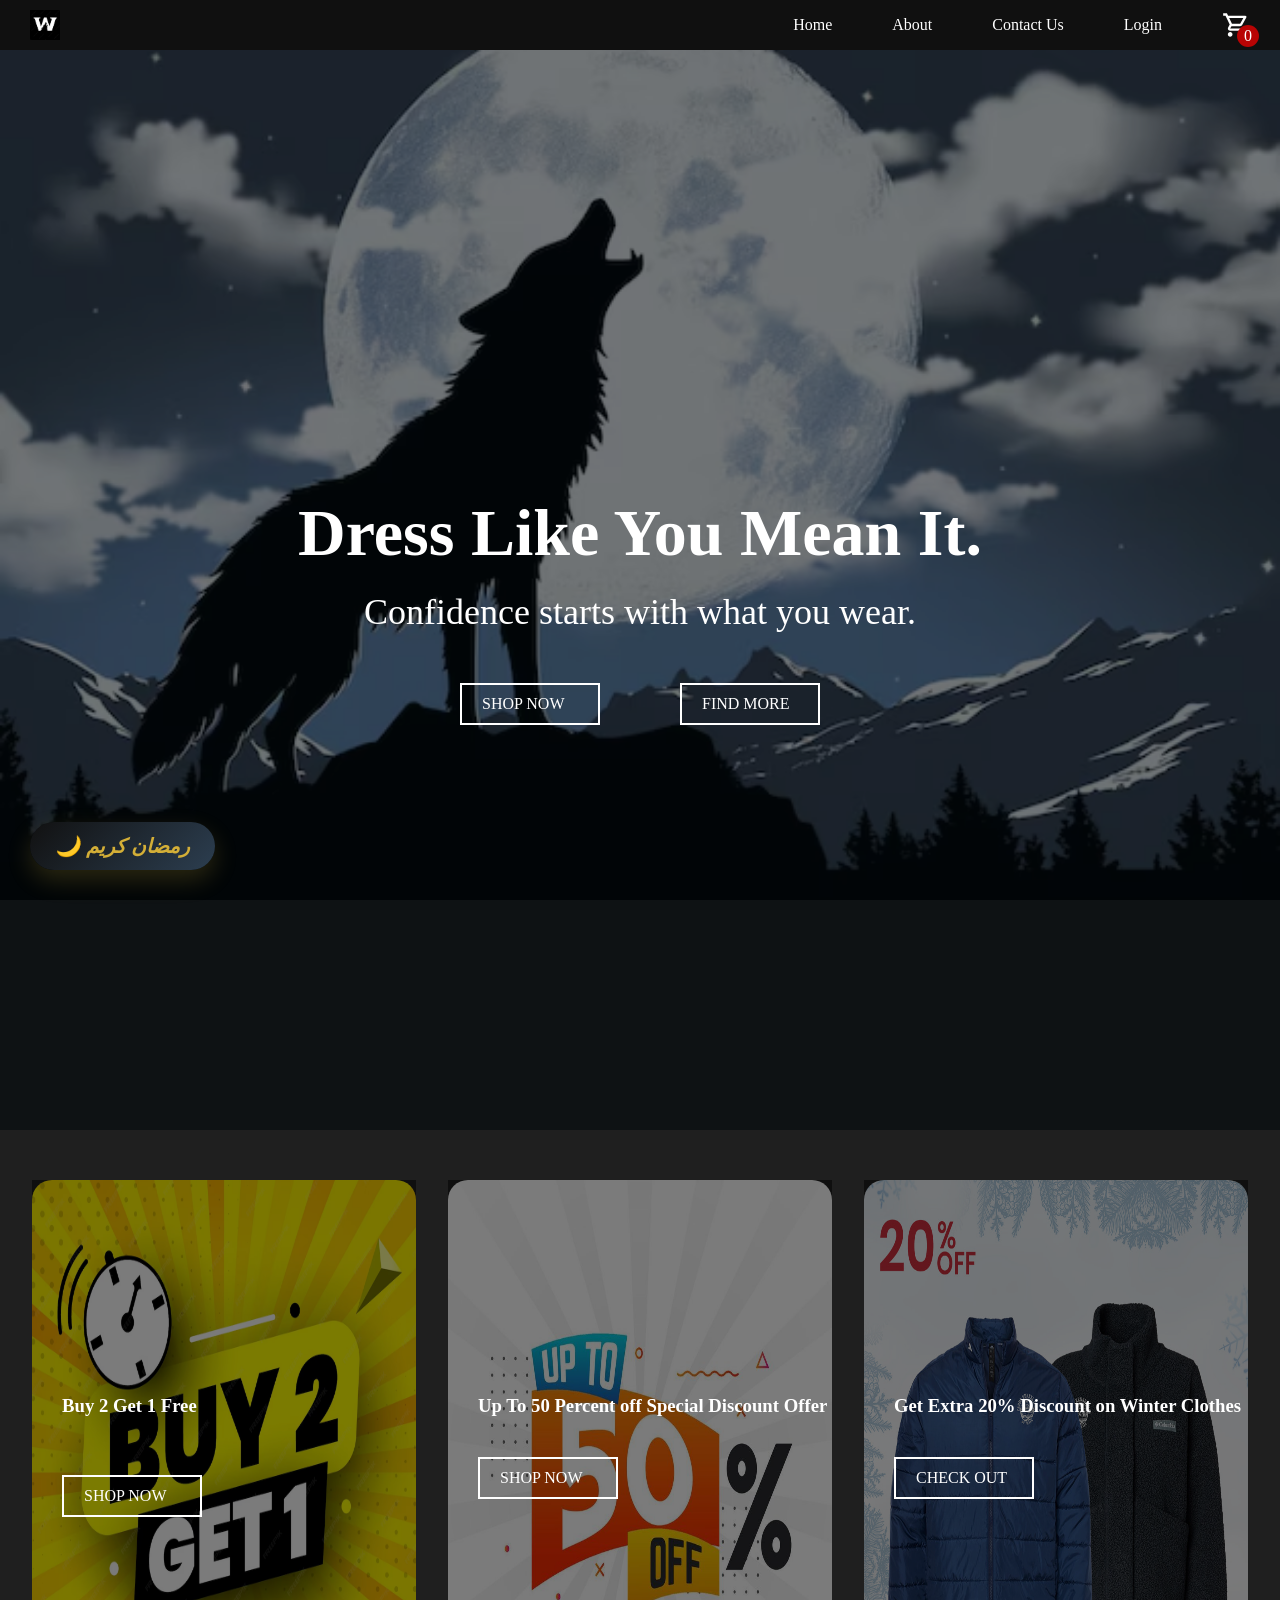
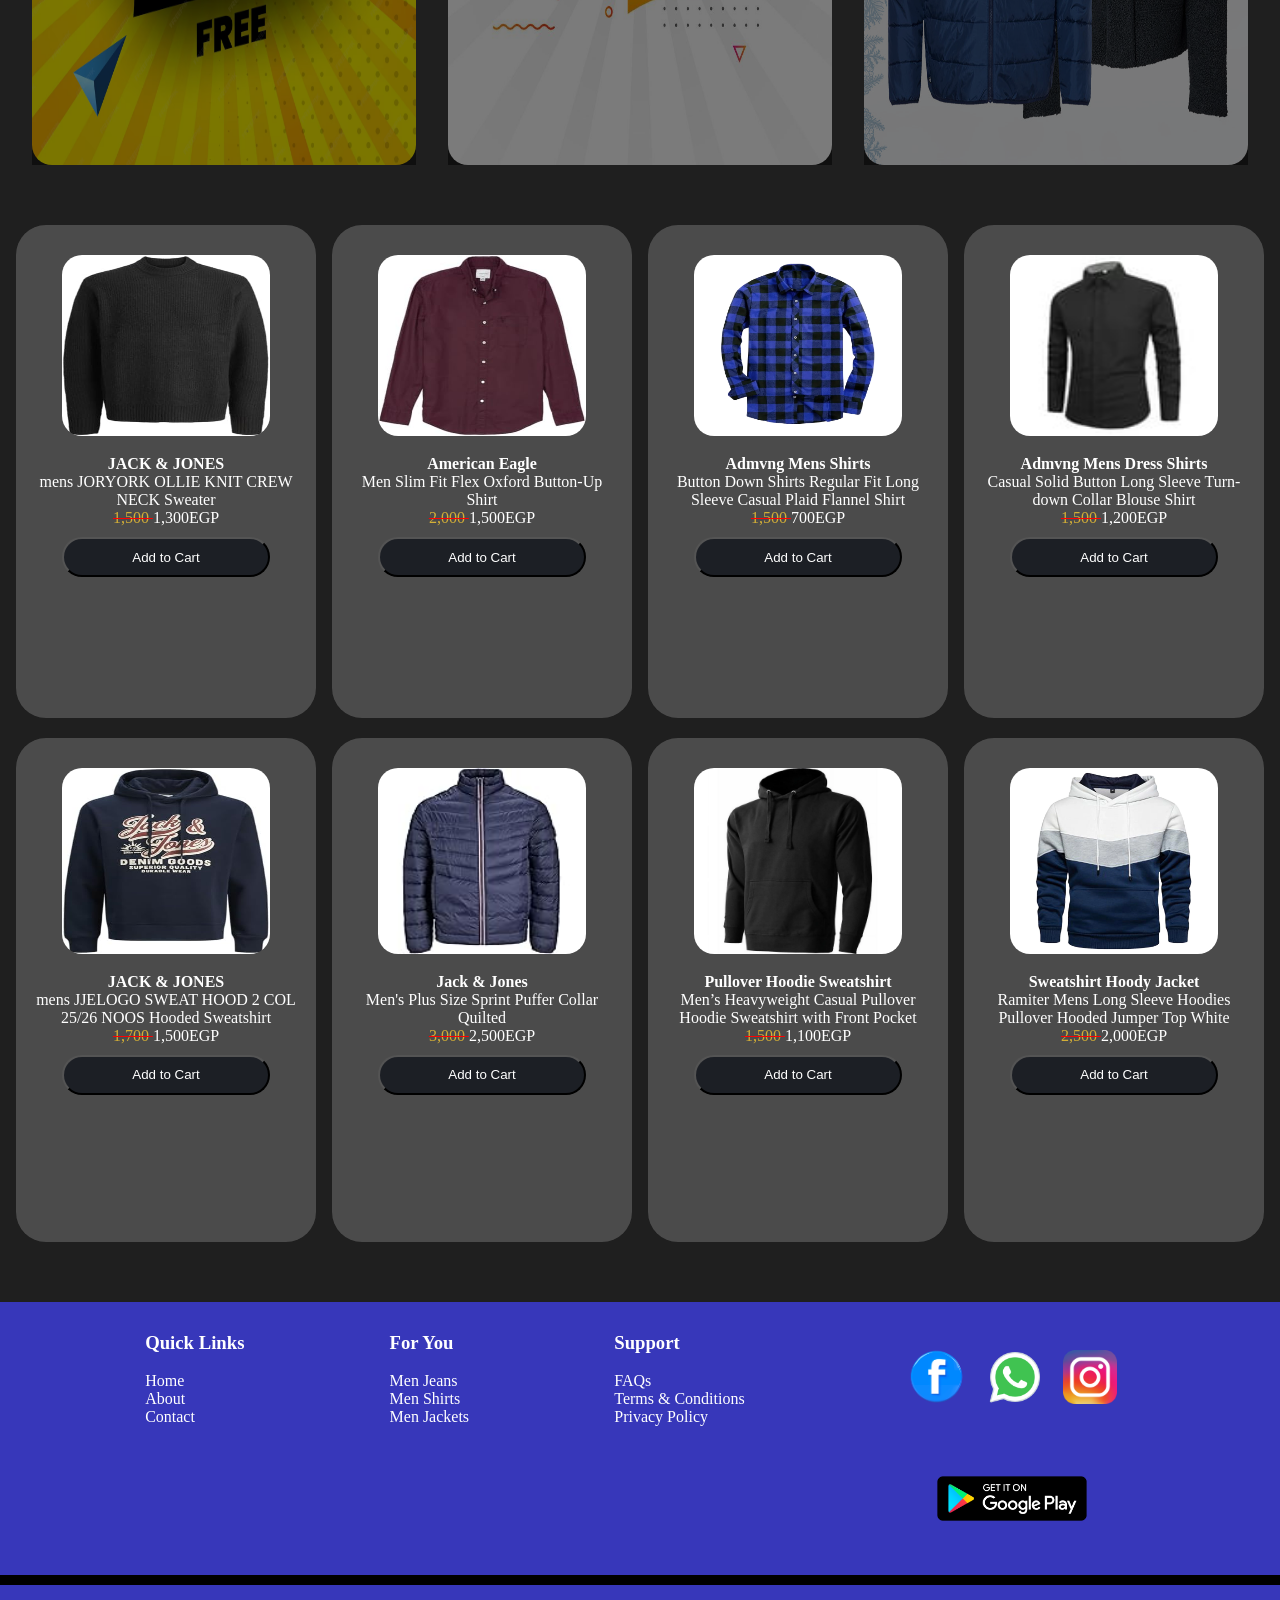
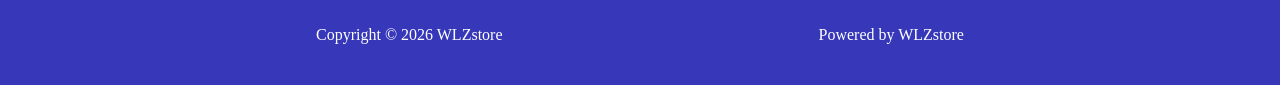
<file: index.html>
<!DOCTYPE html>
<html lang="en">
<head>
    <meta charset="UTF-8">
    <meta name="viewport" content="width=device-width, initial-scale=1.0">
    <title>WLZ Store</title>
    <link rel="icon" href="images/wlz.logo.jpg" type="image/x-icon" >
    <link rel="stylesheet" href="style.css">
</head>
<body style="background-color: rgba(15, 15, 15, 0.934);">
    <nav>
        <ul class="ul2">
            <li onclick="hideul2()" class="lic"><button><svg xmlns="http://www.w3.org/2000/svg" height="28px" viewBox="0 -960 960 960" width="28px" fill=""><path d="m256-200-56-56 224-224-224-224 56-56 224 224 224-224 56 56-224 224 224 224-56 56-224-224-224 224Z"/></svg></button></li>
            <li><a href="index.html">Home</a></li>
            <li><a href="about.html">About</a></li>
            <li><a href="contact.html">Contact Us</a></li>
            <li><a href="login.html">Login</a></li>
            <li><div class="cart" onclick="opencart()"><svg xmlns="http://www.w3.org/2000/svg" height="24px" viewBox="0 -960 960 960" width="24px" fill=""><path d="M223.5-103.5Q200-127 200-160t23.5-56.5Q247-240 280-240t56.5 23.5Q360-193 360-160t-23.5 56.5Q313-80 280-80t-56.5-23.5Zm400 0Q600-127 600-160t23.5-56.5Q647-240 680-240t56.5 23.5Q760-193 760-160t-23.5 56.5Q713-80 680-80t-56.5-23.5ZM246-720l96 200h280l110-200H246Zm-38-80h590q23 0 35 20.5t1 41.5L692-482q-11 20-29.5 31T622-440H324l-44 80h480v80H280q-45 0-68-39.5t-2-78.5l54-98-144-304H40v-80h130l38 80Zm134 280h280-280Z"/></svg><span class="quantity" style="color: black;">0</span></div></li>
        </ul>
        <ul>
            <li><a href="index.html"><img src="images/wlz.logo.jpg" width="30px" alt=""></a></li>
            <li class="hideOnMob"><a href="index.html">Home</a></li>
            <li class="hideOnMob"><a href="about.html">About</a></li>
            <li class="hideOnMob"><a href="contact.html">Contact Us</a></li>
            <li class="hideOnMob"><a href="login.html">Login</a></li>
            <li class="hideOnMob"><div class="cart" onclick="opencart()"><svg xmlns="http://www.w3.org/2000/svg" height="28px" viewBox="0 -960 960 960" width="28px" fill="#ffff"><path d="M223.5-103.5Q200-127 200-160t23.5-56.5Q247-240 280-240t56.5 23.5Q360-193 360-160t-23.5 56.5Q313-80 280-80t-56.5-23.5Zm400 0Q600-127 600-160t23.5-56.5Q647-240 680-240t56.5 23.5Q760-193 760-160t-23.5 56.5Q713-80 680-80t-56.5-23.5ZM246-720l96 200h280l110-200H246Zm-38-80h590q23 0 35 20.5t1 41.5L692-482q-11 20-29.5 31T622-440H324l-44 80h480v80H280q-45 0-68-39.5t-2-78.5l54-98-144-304H40v-80h130l38 80Zm134 280h280-280Z"/></svg><span class="quantity">0</span></div></li>
            <li onclick="showul2()" class="lic"><button><svg xmlns="http://www.w3.org/2000/svg" height="28px" viewBox="0 -960 960 960" width="28px" fill="#ffff"><path d="M120-240v-80h720v80H120Zm0-200v-80h720v80H120Zm0-200v-80h720v80H120Z"/></svg></button></li>
        </ul>
    </nav>
    <div class="head1">
        <div class="lay1">
            <div><h1>Dress Like You Mean It.</h1></div>
            <div><p>Confidence starts with what you wear.</p></div>
            <div class="sub1">
                <div style="margin: 10px 40px;width: 100%;"><a href="" class="sub2">SHOP NOW</a></div>
                <div style="margin: 10px 40px;width: 100%;"><a href="" class="sub2">FIND MORE</a></div>
            </div>    
        </div>
    </div>
    <div class="content">
        <div class="con">
        <div class="cont">
            <div><h3>Buy 2 Get 1 Free</h3></div>
            <br>
            <div><a href="" class="sub2">SHOP NOW</a></div>
        </div>
        </div>
        <div class="con2">
        <div class="cont2">
            <div><h3>Up To 50 Percent off Special Discount Offer</h3></div>
            <div><a href="" class="sub2">SHOP NOW</a></div>
        </div>
        </div>
        <div class="con3">
        <div class="cont3">
            <div><h3>Get Extra 20% Discount on Winter Clothes</h3></div>
            <div><a href="" class="sub2">CHECK OUT</a></div>
        </div>
    
        </div>
    </div>
    <div class="list"></div>
    <div class="carttap">
        <h2>Shopping Cart</h2>
        <ul class="listcards"></ul>
        <div class="btn">
            <button class="close" onclick="close1()">Close</button>
            <div style="background-color: rgb(239, 239, 123);color: red;"><h3>Total: </h3><div class="total">0</div></div>
            <button class="check">Check Out</button>
        </div>
    </div>
    <div style="background-color: rgba(66, 66, 246, 0.726);">
        <div style="display: flex;flex-wrap: wrap;justify-content: space-evenly;color: white;padding-top: 30px;">
            <div>
                <ul style="list-style: none;padding-bottom: 50px;">
                    <li><h3>Quick Links</h3></li>
                    <br>
                    <li><a href="index.html" class="end">Home</a></li>
                    <li><a href="about.html" class="end">About</a></li>
                    <li><a href="contact.html" class="end">Contact</a></li>
                </ul>
            </div>
            <div>
                <ul style="list-style: none;">
                    <li><h3>For You</h3></li>
                    <br>
                    <li><a href="" class="end">Men Jeans</a></li>
                    <li><a href="" class="end">Men Shirts</a></li>
                    <li><a href="" class="end">Men Jackets</a></li>
                </ul>
            </div>
            <div>
                <ul style="list-style: none;">
                    <li><h3>Support</h3></li>
                    <br>
                    <li><a href="" class="end">FAQs</a></li>
                    <li><a href="" class="end">Terms & Conditions</a></li>
                    <li><a href="" class="end">Privacy Policy</a></li>
                </ul>
            </div>
            <div>
                <ul style="list-style: none;">
                    <li style="height: 100%;width: 100%;"><a href=""><img src="images/facebook-logo-icon-social-web-button-free-png.png" width="95px" style="padding-bottom: 5px;" alt=""></a><a href=""><img src="images/icons8-whatsapp-96.png" width="60px" style="padding-bottom: 15px;" alt=""></a><a href=""><img src="images/instagram-logo-instagram-icon-transparent-free-png.webp" width="90px" alt=""></a></li>
                    <li style="padding: 50px 0;text-align: center;"><a href=""><img src="images/playstore-free-img.png" alt="" width="150px"></a></li>
                </ul>
            </div>
        </div>
        <hr style="background-color: rgb(0, 0, 0);width: 100%;height: 10px;border: none;">
        <div class="footer">
            <div><p>Copyright © 2026 WLZstore</p></div>
            <div><p>Powered by WLZstore</p></div>
        </div>
    </div>
    <div class="ramadan-badge">
        <i class="fas fa-moon"><span>🌙 رمضان كريم</span></i>
    </div>
    <script src="script.js"></script>
</body>
</html>
</file>
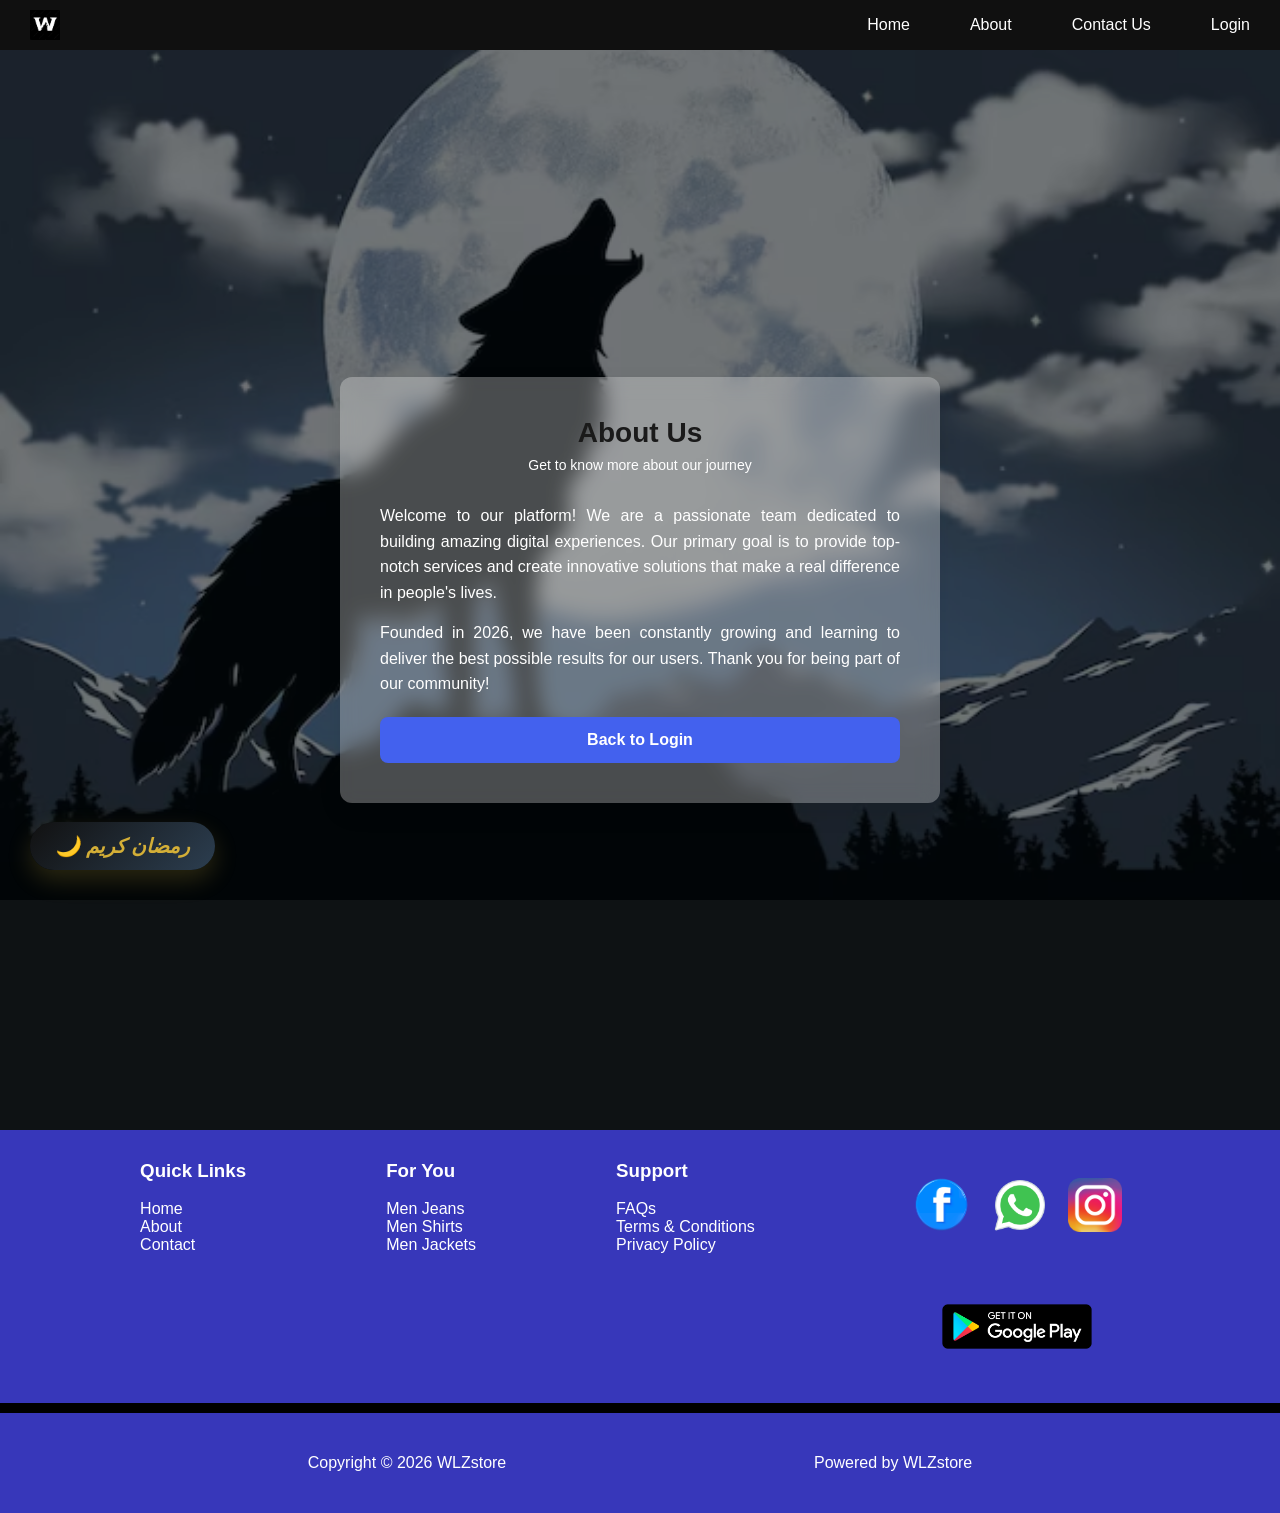
<file: about.html>
<!DOCTYPE html>
<html lang="en">
<head>
    <meta charset="UTF-8">
    <meta name="viewport" content="width=device-width, initial-scale=1.0">
    <title>WLZ Store</title>
    <link rel="icon" href="images/wlz.logo.jpg" type="image/x-icon" >
    <link rel="stylesheet" href="style.css">
    <link rel="stylesheet" href="style3.css">
</head>
<body style="background-color: rgba(15, 15, 15, 0.934);">
    <nav>
        <ul class="ul2">
            <li onclick="hideul2()" class="lic"><button><svg xmlns="http://www.w3.org/2000/svg" height="28px" viewBox="0 -960 960 960" width="28px" fill=""><path d="m256-200-56-56 224-224-224-224 56-56 224 224 224-224 56 56-224 224 224 224-56 56-224-224-224 224Z"/></svg></button></li>
            <li><a href="index.html">Home</a></li>
            <li><a href="about.html">About</a></li>
            <li><a href="contact.html">Contact Us</a></li>
            <li><a href="login.html">Login</a></li>
        </ul>
        <ul>
            <li><a href="index.html"><img src="images/wlz.logo.jpg" width="30px" alt=""></a></li>
            <li class="hideOnMob"><a href="index.html">Home</a></li>
            <li class="hideOnMob"><a href="about.html">About</a></li>
            <li class="hideOnMob"><a href="contact.html">Contact Us</a></li>
            <li class="hideOnMob"><a href="login.html">Login</a></li>
            <li onclick="showul2()" class="lic"><button><svg xmlns="http://www.w3.org/2000/svg" height="28px" viewBox="0 -960 960 960" width="28px" fill="#ffff"><path d="M120-240v-80h720v80H120Zm0-200v-80h720v80H120Zm0-200v-80h720v80H120Z"/></svg></button></li>
        </ul>
    </nav>
    <div class="head1">
        <div style="background-color: rgba(2, 9, 13, 0.564);display: flex;justify-content: center;align-items: center;height: 100%;">
            <div class="about-container">
                <h2>About Us</h2>
                <p class="subtitle">Get to know more about our journey</p>
                <div class="about-content">
                    <p>
                        Welcome to our platform! We are a passionate team dedicated to building amazing digital experiences. 
                        Our primary goal is to provide top-notch services and create innovative solutions that make a real difference in people's lives.
                    </p>
                    <p>
                        Founded in 2026, we have been constantly growing and learning to deliver the best possible results for our users. 
                        Thank you for being part of our community!
                    </p>
                </div>
                <a href="login.html" class="action-btn">Back to Login</a>
            </div>

        </div>
    </div>
    <div style="background-color: rgba(66, 66, 246, 0.726);">
        <div style="display: flex;flex-wrap: wrap;justify-content: space-evenly;color: white;padding-top: 30px;">
            <div>
                <ul style="list-style: none;padding-bottom: 50px;">
                    <li><h3>Quick Links</h3></li>
                    <br>
                    <li><a href="index.html" class="end">Home</a></li>
                    <li><a href="about.html" class="end">About</a></li>
                    <li><a href="contact.html" class="end">Contact</a></li>
                </ul>
            </div>
            <div>
                <ul style="list-style: none;">
                    <li><h3>For You</h3></li>
                    <br>
                    <li><a href="" class="end">Men Jeans</a></li>
                    <li><a href="" class="end">Men Shirts</a></li>
                    <li><a href="" class="end">Men Jackets</a></li>
                </ul>
            </div>
            <div>
                <ul style="list-style: none;">
                    <li><h3>Support</h3></li>
                    <br>
                    <li><a href="" class="end">FAQs</a></li>
                    <li><a href="" class="end">Terms & Conditions</a></li>
                    <li><a href="" class="end">Privacy Policy</a></li>
                </ul>
            </div>
            <div>
                <ul style="list-style: none;">
                    <li style="height: 100%;width: 100%;"><a href=""><img src="images/facebook-logo-icon-social-web-button-free-png.png" width="95px" style="padding-bottom: 5px;" alt=""></a><a href=""><img src="images/icons8-whatsapp-96.png" width="60px" style="padding-bottom: 15px;" alt=""></a><a href=""><img src="images/instagram-logo-instagram-icon-transparent-free-png.webp" width="90px" alt=""></a></li>
                    <li style="padding: 50px 0;text-align: center;"><a href=""><img src="images/playstore-free-img.png" alt="" width="150px"></a></li>
                </ul>
            </div>
        </div>
        <hr style="background-color: rgb(0, 0, 0);width: 100%;height: 10px;border: none;">
        <div class="footer">
            <div><p>Copyright © 2026 WLZstore</p></div>
            <div><p>Powered by WLZstore</p></div>
        </div>
    </div>
    <div class="ramadan-badge">
        <i class="fas fa-moon"><span>🌙 رمضان كريم</span></i>
    </div>
    <script src="script.js"></script>
</body>
</html>
</file>
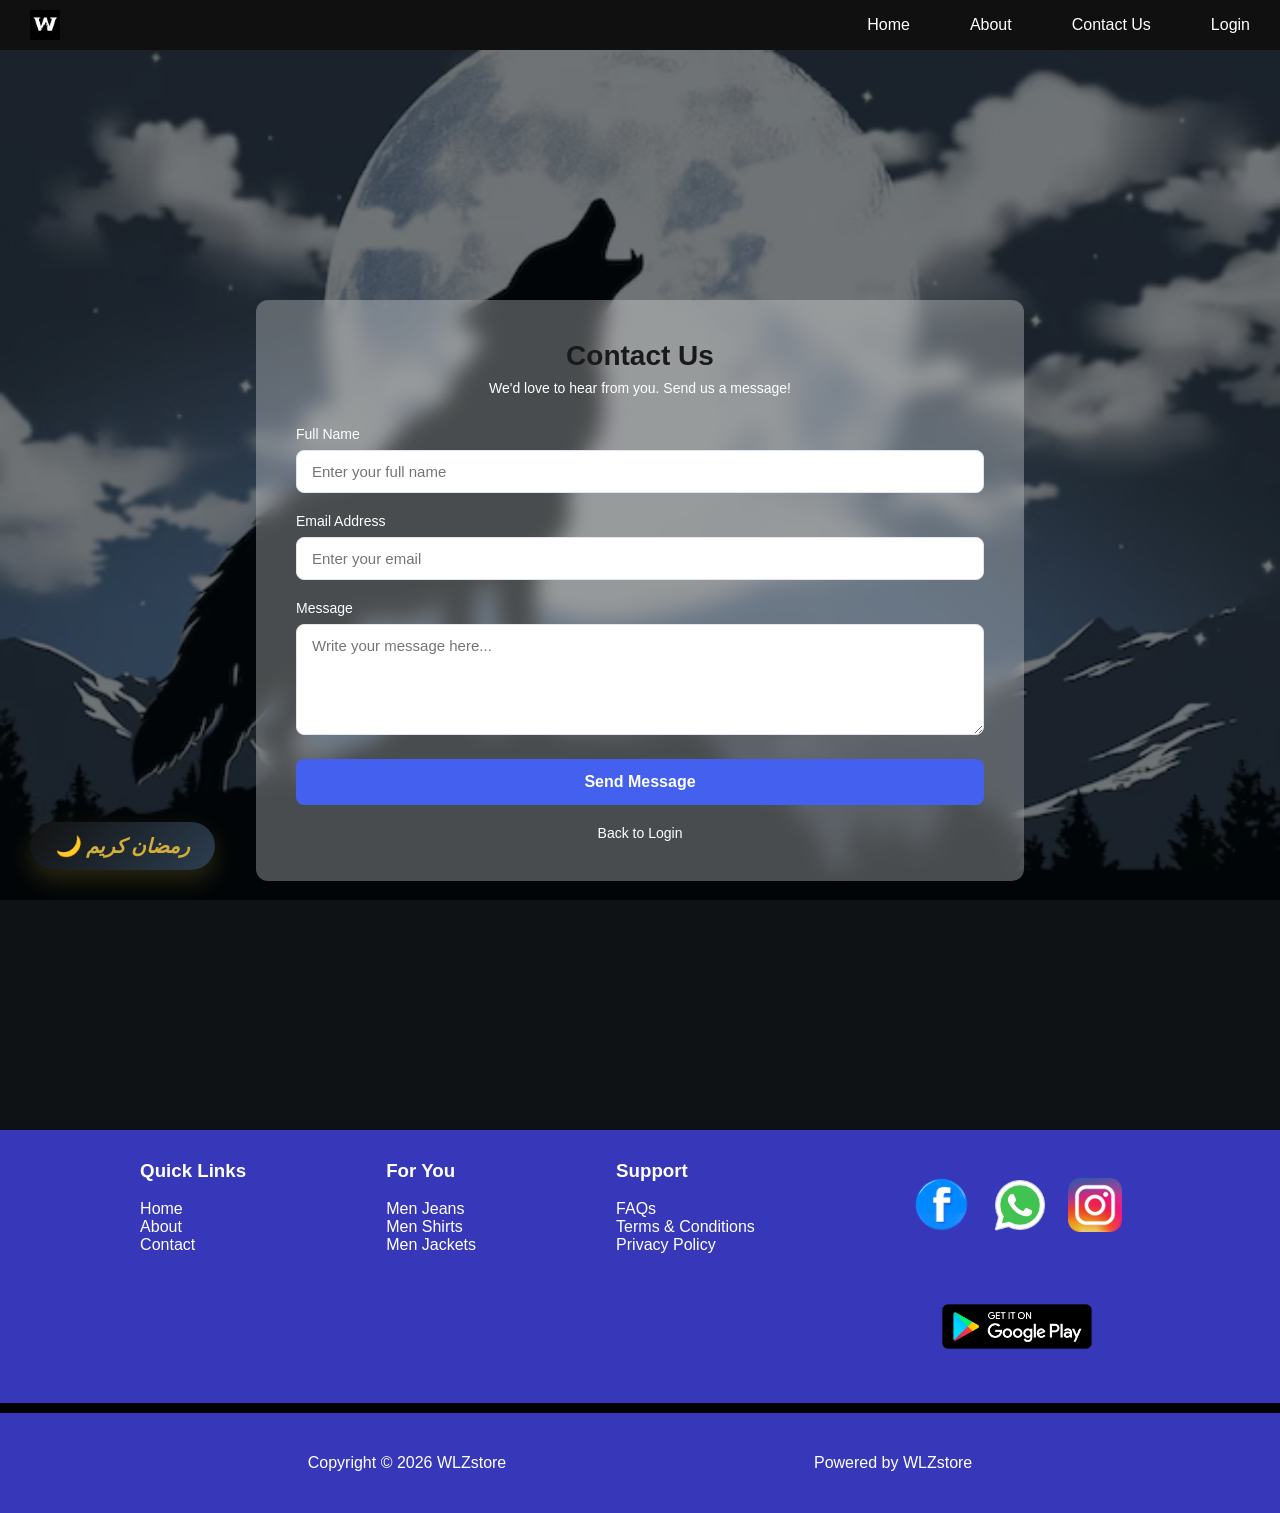
<file: contact.html>
<!DOCTYPE html>
<html lang="en">
<head>
    <meta charset="UTF-8">
    <meta name="viewport" content="width=device-width, initial-scale=1.0">
    <title>WLZ Store</title>
    <link rel="icon" href="images/wlz.logo.jpg" type="image/x-icon" >
    <link rel="stylesheet" href="style.css">
    <link rel="stylesheet" href="style4.css">
</head>
<body style="background-color: rgba(15, 15, 15, 0.934);">
    <nav>
        <ul class="ul2">
            <li onclick="hideul2()" class="lic"><button><svg xmlns="http://www.w3.org/2000/svg" height="28px" viewBox="0 -960 960 960" width="28px" fill=""><path d="m256-200-56-56 224-224-224-224 56-56 224 224 224-224 56 56-224 224 224 224-56 56-224-224-224 224Z"/></svg></button></li>
            <li><a href="index.html">Home</a></li>
            <li><a href="about.html">About</a></li>
            <li><a href="contact.html">Contact Us</a></li>
            <li><a href="login.html">Login</a></li>
        </ul>
        <ul>
            <li><a href="index.html"><img src="images/wlz.logo.jpg" width="30px" alt=""></a></li>
            <li class="hideOnMob"><a href="index.html">Home</a></li>
            <li class="hideOnMob"><a href="about.html">About</a></li>
            <li class="hideOnMob"><a href="contact.html">Contact Us</a></li>
            <li class="hideOnMob"><a href="login.html">Login</a></li>
            <li onclick="showul2()" class="lic"><button><svg xmlns="http://www.w3.org/2000/svg" height="28px" viewBox="0 -960 960 960" width="28px" fill="#ffff"><path d="M120-240v-80h720v80H120Zm0-200v-80h720v80H120Zm0-200v-80h720v80H120Z"/></svg></button></li>
        </ul>
    </nav>
    <div class="head1">
        <div style="background-color: rgba(2, 9, 13, 0.564);display: flex;justify-content: center;align-items: center;height: 100%;">
            <div class="contact-container" style="width: 60%;">
                <h2>Contact Us</h2>
                <p class="subtitle">We'd love to hear from you. Send us a message!</p>
                <form action="#" method="POST">   
                    <div class="input-group">
                        <label for="name">Full Name</label>
                        <input type="text" id="name" name="name" placeholder="Enter your full name" required>
                    </div>
                    <div class="input-group">
                        <label for="email">Email Address</label>
                        <input type="email" id="email" name="email" placeholder="Enter your email" required>
                    </div>
                    <div class="input-group">
                        <label for="message">Message</label>
                        <textarea id="message" name="message" rows="5" placeholder="Write your message here..." required></textarea>
                    </div>
                    <button type="submit" class="action-btn">Send Message</button>
                    <a href="login.html" class="back-link">Back to Login</a>
                </form>
            </div>
        </div>
    </div>
    <div style="background-color: rgba(66, 66, 246, 0.726);">
        <div style="display: flex;flex-wrap: wrap;justify-content: space-evenly;color: white;padding-top: 30px;">
            <div>
                <ul style="list-style: none;padding-bottom: 50px;">
                    <li><h3>Quick Links</h3></li>
                    <br>
                    <li><a href="index.html" class="end">Home</a></li>
                    <li><a href="about.html" class="end">About</a></li>
                    <li><a href="contact.html" class="end">Contact</a></li>
                </ul>
            </div>
            <div>
                <ul style="list-style: none;">
                    <li><h3>For You</h3></li>
                    <br>
                    <li><a href="" class="end">Men Jeans</a></li>
                    <li><a href="" class="end">Men Shirts</a></li>
                    <li><a href="" class="end">Men Jackets</a></li>
                </ul>
            </div>
            <div>
                <ul style="list-style: none;">
                    <li><h3>Support</h3></li>
                    <br>
                    <li><a href="" class="end">FAQs</a></li>
                    <li><a href="" class="end">Terms & Conditions</a></li>
                    <li><a href="" class="end">Privacy Policy</a></li>
                </ul>
            </div>
            <div>
                <ul style="list-style: none;">
                    <li style="height: 100%;width: 100%;"><a href=""><img src="images/facebook-logo-icon-social-web-button-free-png.png" width="95px" style="padding-bottom: 5px;" alt=""></a><a href=""><img src="images/icons8-whatsapp-96.png" width="60px" style="padding-bottom: 15px;" alt=""></a><a href=""><img src="images/instagram-logo-instagram-icon-transparent-free-png.webp" width="90px" alt=""></a></li>
                    <li style="padding: 50px 0;text-align: center;"><a href=""><img src="images/playstore-free-img.png" alt="" width="150px"></a></li>
                </ul>
            </div>
        </div>
        <hr style="background-color: rgb(0, 0, 0);width: 100%;height: 10px;border: none;">
        <div class="footer">
            <div><p>Copyright © 2026 WLZstore</p></div>
            <div><p>Powered by WLZstore</p></div>
        </div>
    </div>
    <div class="ramadan-badge">
        <i class="fas fa-moon"><span>🌙 رمضان كريم</span></i>
    </div>
    <script src="script.js"></script>
</body>
</html>
</file>
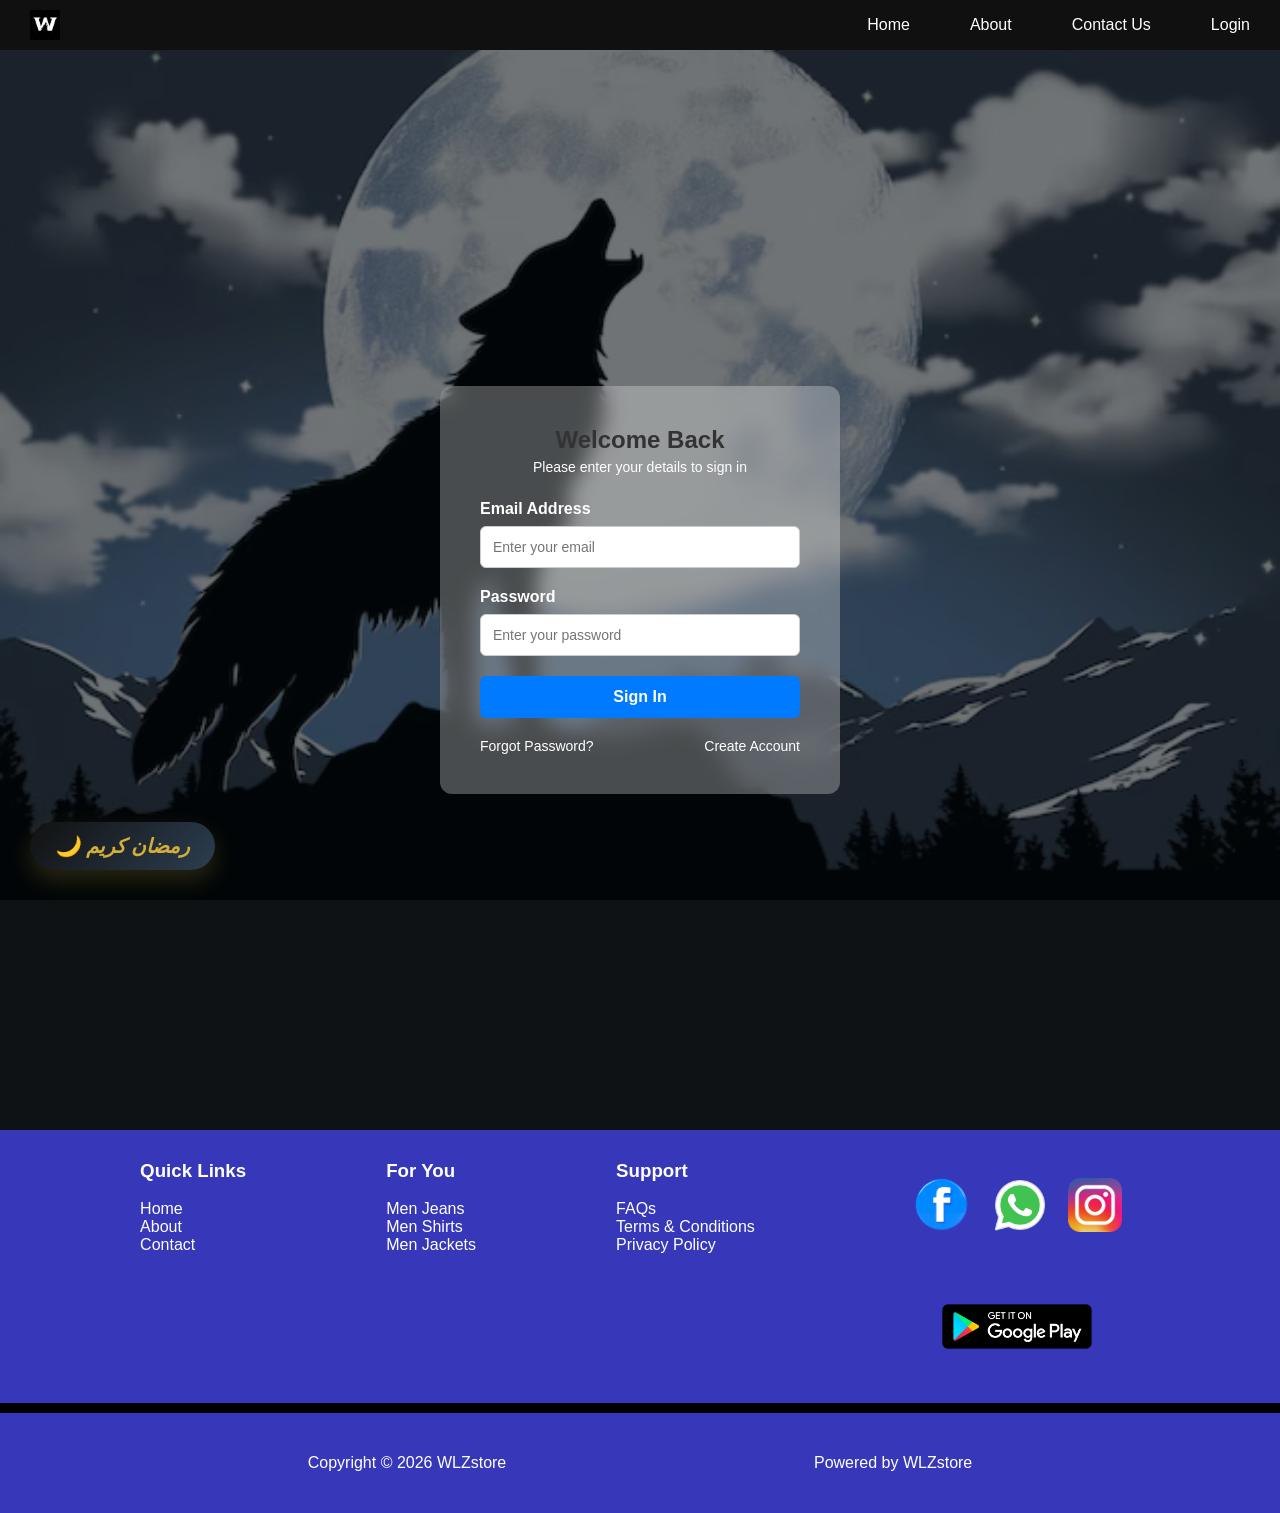
<file: login.html>
<!DOCTYPE html>
<html lang="en">
<head>
    <meta charset="UTF-8">
    <meta name="viewport" content="width=device-width, initial-scale=1.0">
    <title>WLZ Store</title>
    <link rel="icon" href="images/wlz.logo.jpg" type="image/x-icon" >
    <link rel="stylesheet" href="style.css">
    <link rel="stylesheet" href="style2.css">
</head>
<body style="background-color: rgba(15, 15, 15, 0.934);">
    <nav>
        <ul class="ul2">
            <li onclick="hideul2()" class="lic"><button><svg xmlns="http://www.w3.org/2000/svg" height="28px" viewBox="0 -960 960 960" width="28px" fill=""><path d="m256-200-56-56 224-224-224-224 56-56 224 224 224-224 56 56-224 224 224 224-56 56-224-224-224 224Z"/></svg></button></li>
            <li><a href="index.html">Home</a></li>
            <li><a href="about.html">About</a></li>
            <li><a href="contact.html">Contact Us</a></li>
            <li><a href="login.html">Login</a></li>
        </ul>
        <ul>
            <li><a href="index.html"><img src="images/wlz.logo.jpg" width="30px" alt=""></a></li>
            <li class="hideOnMob"><a href="index.html">Home</a></li>
            <li class="hideOnMob"><a href="about.html">About</a></li>
            <li class="hideOnMob"><a href="contact.html">Contact Us</a></li>
            <li class="hideOnMob"><a href="login.html">Login</a></li>
            <li onclick="showul2()" class="lic"><button><svg xmlns="http://www.w3.org/2000/svg" height="28px" viewBox="0 -960 960 960" width="28px" fill="#ffff"><path d="M120-240v-80h720v80H120Zm0-200v-80h720v80H120Zm0-200v-80h720v80H120Z"/></svg></button></li>
        </ul>
    </nav>
    <div class="head1">
        <div style="background-color: rgba(2, 9, 13, 0.564);display: flex;justify-content: center;align-items: center;height: 100%;">
            <div class="login-container">
                <h2>Welcome Back</h2>
                <p class="subtitle">Please enter your details to sign in</p>
                <form action="#" method="POST">                   
                    <div class="input-group">
                        <label for="email">Email Address</label>
                        <input type="email" id="email" name="email" placeholder="Enter your email" required>
                    </div>
                    <div class="input-group">
                        <label for="password">Password</label>
                        <input type="password" id="password" name="password" placeholder="Enter your password" required>
                    </div>
                    <button type="submit" class="login-btn">Sign In</button>
                    <div class="extra-links">
                        <a href="#">Forgot Password?</a>
                        <a href="#">Create Account</a>
                    </div>
                </form>
            </div>
    </div>
    </div>
    <div style="background-color: rgba(66, 66, 246, 0.726);">
        <div style="display: flex;flex-wrap: wrap;justify-content: space-evenly;color: white;padding-top: 30px;">
            <div>
                <ul style="list-style: none;padding-bottom: 50px;">
                    <li><h3>Quick Links</h3></li>
                    <br>
                    <li><a href="index.html" class="end">Home</a></li>
                    <li><a href="about.html" class="end">About</a></li>
                    <li><a href="contact.html" class="end">Contact</a></li>
                </ul>
            </div>
            <div>
                <ul style="list-style: none;">
                    <li><h3>For You</h3></li>
                    <br>
                    <li><a href="" class="end">Men Jeans</a></li>
                    <li><a href="" class="end">Men Shirts</a></li>
                    <li><a href="" class="end">Men Jackets</a></li>
                </ul>
            </div>
            <div>
                <ul style="list-style: none;">
                    <li><h3>Support</h3></li>
                    <br>
                    <li><a href="" class="end">FAQs</a></li>
                    <li><a href="" class="end">Terms & Conditions</a></li>
                    <li><a href="" class="end">Privacy Policy</a></li>
                </ul>
            </div>
            <div>
                <ul style="list-style: none;">
                    <li style="height: 100%;width: 100%;"><a href=""><img src="images/facebook-logo-icon-social-web-button-free-png.png" width="95px" style="padding-bottom: 5px;" alt=""></a><a href=""><img src="images/icons8-whatsapp-96.png" width="60px" style="padding-bottom: 15px;" alt=""></a><a href=""><img src="images/instagram-logo-instagram-icon-transparent-free-png.webp" width="90px" alt=""></a></li>
                    <li style="padding: 50px 0;text-align: center;"><a href=""><img src="images/playstore-free-img.png" alt="" width="150px"></a></li>
                </ul>
            </div>
        </div>
        <hr style="background-color: rgb(0, 0, 0);width: 100%;height: 10px;border: none;">
        <div class="footer">
            <div><p>Copyright © 2026 WLZstore</p></div>
            <div><p>Powered by WLZstore</p></div>
        </div>
    </div>
    <div class="ramadan-badge">
        <i class="fas fa-moon"><span>🌙 رمضان كريم</span></i>
    </div>
    <script src="script.js"></script>
</body>
</html>
</file>
<file: style.css>
*{
    margin: 0;
    padding: 0;
    box-sizing: border-box;
}
nav{
    background-color: rgba(15, 15, 15, 0.934);
    height: 50px;
    width: 100%;
    position: sticky;
    top: 0;
    left: 0;
    z-index: 999;
}
nav ul{
    width: 100%;
    list-style: none;
    display: flex;
    justify-content: end;
    align-items: center;
}
nav li{
    height: 50px;
}
.lic{
    display: block;
}
nav a,.cart,.lic button{
    height: 100%;
    padding: 0 30px;
    text-decoration: none;
    display: flex;
    align-items: center;
    color: white;
}
nav a:hover,.cart:hover,.lic button:hover,.list .item button:hover{
    background-color: slategrey;
    transition: background-color 0.3s ease;
}
.lic button{
    width: 100%;
    background-color: transparent;
    border: none;
}
nav li:first-child{
    margin-right: auto;
}
.ul2{
    position: fixed;
    top: 0;
    right: 0;
    height: 100vh;
    width: 250px;
    z-index: 999;
    background-color: rgba(255, 255, 255, 0.285);
    backdrop-filter: blur(10px);
    display: none;
    flex-direction: column;
    justify-content: start;
    align-items: start;
    padding-left: 0;
}
.ul2 li{
    width: 100%;
}
.ul2 a{
    width: 100%;
    color: black;
}
.hideOnMob{
    display: none;
}
.cart{
    position: relative;
}
.cart span{
    background-color: rgb(184, 4, 4);
    width: 22px;
    height: 22px;
    display: flex;
    justify-content: center;
    align-items: center;
    border-radius: 50%;
    position: absolute;
    left: 45px;
    top: 25px;
}
.carttap{
    width: 400px;
    position: fixed;
    top: 0;
    right: 0;
    bottom: 0;
    z-index: 999;
    background-color: rgba(255, 255, 255, 0.285);
    backdrop-filter: blur(10px);
    display:none;
    grid-template-rows: 70px 1fr 70px;
}
.carttap h2{
    padding: 30px;
}
.carttap .btn{
    display: grid;
    grid-template-columns: repeat(3,1fr);
    border: none;
    width: 100%;
    padding: 0;
}
.carttap .btn .close{
    background-color: red;
}
.carttap .btn .check{
    background-color: white;
}
.total{
    display: flex;
    align-items: center;
    justify-content: center;
}
.list{
    position: relative;
    display: flex;
    flex-wrap: wrap;
    justify-content: space-evenly;
    margin-top:50px;
    margin-bottom: 50px;
}
.list .item{
    text-align: center;
    background-color: rgba(255, 255, 255, 0.200);
    backdrop-filter: blur(10px);
    border-radius: 30px;
    width: 200px;
    padding: 20px;
    margin: 10px 0;
    color: white;
}
.list .item img{
    width: 80%;
    height: 40%;
    margin-top: 10px;
    border-radius: 20px;
    transition: transform 1s ease;
}
.list .item img:hover{
    transform: scale(1.14);
}
.list .item .title{
    margin-top: 15px;
}
.list .item .prg{
    text-decoration: none;
    color: white;
    margin-bottom: 10px;
}
.list .item .prg:hover{
    text-decoration: underline;
}
.list .item .last1{
    color: #d4af37;
    text-decoration: red line-through;
}
.list .item button{
    background-color: #1C1F25;
    color: #fff;
    width: 80%;
    height: 40px;
    border-radius: 20px;
    margin-top: 10px;
    margin-bottom: 30px;
}
.listcards{
    overflow: auto;
}
.listcards li{
    display: grid;
    grid-template-columns: 100px repeat(3,1fr);
    margin-bottom: 30px;
}
.listcards li img{
    width: 90%;
    height: 100%;
    border-radius: 10px;
}
.listcards li div{
    display: flex;
    justify-content: center;
    align-items: center;
}
.listcards li button{
    width: 30px;
    border-radius: 50%;
    margin: 10px;
    border: none;
}
.head1{
    background-image: url(images/wolf1.avif);
    background-size: 100% 100%;
    background-attachment: fixed;
    background-repeat: no-repeat;
    height: 100vh;
    margin-bottom: 0;
}
.lay1{
    background-color: rgba(2, 9, 13, 0.564);
    height: 100% ;
    display: flex;
    flex-direction: column;
    justify-content: center;
    align-items: center;
}
.lay1 p{
    color: white;
    font-size: 20px;
    text-align: center;
    margin-bottom: 40px;
}
.lay1 h1{
    font-size: 30px;
    text-align: center;
    color: white;
    padding: 50px 50px 20px 50px;
}
.sub1{
    display: flex;
    flex-wrap: wrap;
}
.sub2{
    display: block;
    color: white;
    background-color: transparent;
    text-decoration: none;
    border: 2px white solid;
    padding: 10px 40%;
}
.sub2:hover{
    color: black;
    background-color: white;
}
.content{
    position: relative;
    display: flex;
    flex-wrap: wrap;
    justify-content: space-evenly;
    margin-top: 50px;
}
.content h3{
    margin-bottom: 40px;
}
.con{
    background-image: url(images/buy-2-free-get-1-sale-banner-striped-background-vector-illustration_275806-1529.avif);
    background-size: 100% 100%;
    background-repeat: no-repeat;
    height: 40vh;
    color: white;
    border-radius: 20px;
    width: 90%;
}
.cont{
    padding: 100px 20px 0px 20px;
    background-color: rgba(0, 0, 0, 0.516);
    height: 100%;
}
.con2{
    background-image: url(images/up-to-50-percent-off-special-discount-offer-upto-50-off-sale-of-advertising-campaign-graphics-free-vector.jpg);
    background-size: 100% 100%;
    background-repeat: no-repeat;
    height: 40vh;
    color: white;
    border-radius: 20px;
    width: 90%;
    margin-top: 40px;
}
.cont2{
    padding: 100px 20px 0 20px;
    background-color: rgba(0, 0, 0, 0.516);
    height: 100%;
}
.con3{
    background-image: url(images/winter-wear-sale-custom-jackets.jpg);
    background-size: 100%;
    background-repeat: no-repeat;
    height: 40vh;
    color: white;
    border-radius: 20px;
    width: 90%;
    margin-top: 40px;
}
.cont3{
    padding: 100px 20px 0 20px;
    background-color: rgba(0, 0, 0, 0.516);
    height: 100%;
}
.end{
    text-decoration: none;
    color: white;
}
.end:hover{
    color: black;
}
.footer{
    display: flex;
    flex-wrap: wrap;
    flex-direction: column;
    justify-content: space-evenly;
    align-items: center;
    height: 100px;
    color: white;
}
@media (min-width: 750px) {
    .hideOnMob{
    display: block;
    }
    .lic{
        display: none;
    }
    .list .item{
    width: 300px;
    padding: 20px;
    }
    .sub1{
    flex-wrap: nowrap;
    }
    .sub2{
    display:block;
    width: 140px;
    padding: 10px 20px;
    }
    .lay1 h1{
        font-size: 66px;
    }
    .lay1 p{
        font-size: 36px;
    }
    .head1{
    height: 120vh;
    background-size: 100% 100%;
    }
    .con,.con2,.con3{
        height: 65vh;
        background-size: 100% 100%;
        width: 30%;
        margin-top: 0;
    }
    .cont,.cont2,.cont3{
        padding: 215px 0 0 30px;
    }
    .footer{
        display: flex;
        flex-wrap: wrap;
        flex-direction: row;
        justify-content: space-evenly;
        align-items: center;
    }
}
.ramadan-badge {
    position: fixed;
    bottom: 30px;
    left: 30px;
    background: linear-gradient(135deg, #111, #2c3e50);
    color: #d4af37;
    padding: 12px 25px;
    border-radius: 50px;
    font-family: 'Cairo', sans-serif;
    font-size: 20px;
    font-weight: 700;
    box-shadow: 0 10px 25px rgba(212,175,55,0.2);
    z-index: 9999;
    pointer-events: none;
    animation: floatBadge 2s ease-in-out infinite;
}
@keyframes floatBadge {
    0%, 100% {
        transform: translateY(0);
    }
    50% {
        transform: translateY(-12px);
    }
}
</file>
<file: style3.css>
* {
    margin: 0;
    padding: 0;
    box-sizing: border-box;
    font-family: 'Inter', sans-serif;
}
.about-container {
    background-color: rgba(255, 255, 255, 0.285);
    backdrop-filter: blur(10px);
    padding: 40px;
    border-radius: 12px;
    box-shadow: 0 10px 25px rgba(0, 0, 0, 0.08);
    width: 100%;
    max-width: 600px;
}
h2 {
    color: #1a1a1a;
    margin-bottom: 8px;
    text-align: center;
    font-size: 28px;
}
.subtitle {
    color: white;
    font-size: 14px;
    text-align: center;
    margin-bottom: 30px;
}
.input-group {
    margin-bottom: 20px;
}
.input-group label {
    display: block;
    margin-bottom: 8px;
    color: white;
    font-weight: 500;
    font-size: 14px;
}
.input-group input {
    width: 100%;
    padding: 12px 15px;
    border: 1.5px solid #e1e5ee;
    border-radius: 8px;
    font-size: 15px;
    transition: all 0.3s ease;
}
.input-group input:focus {
    border-color: #4361ee;
    outline: none;
    box-shadow: 0 0 0 3px rgba(67, 97, 238, 0.15);
}
.extra-links {
    display: flex;
    justify-content: space-between;
    margin-top: 25px;
    font-size: 14px;
}
.extra-links a {
    color: #4361ee;
    text-decoration: none;
    font-weight: 500;
}
.extra-links a:hover {
    text-decoration: underline;
}
.about-content p {
    color: white;
    font-size: 16px;
    line-height: 1.6;
    margin-bottom: 15px;
    text-align: justify;
}
.login-btn, .action-btn {
    display: block;
    width: 100%;
    padding: 14px;
    background-color: #4361ee;
    color: white;
    border: none;
    border-radius: 8px;
    font-size: 16px;
    font-weight: 600;
    cursor: pointer;
    margin-top: 20px;
    transition: background-color 0.3s ease;
    text-align: center;
    text-decoration: none;
}
.login-btn:hover, .action-btn:hover {
    background-color: #3651d4;
}
@media (max-width: 750px) {
    .head1{
    height: 100vh;
    background-size: 100% 100%;
    }
}
</file>
<file: style4.css>
* {
    margin: 0;
    padding: 0;
    box-sizing: border-box;
    font-family: 'Inter', sans-serif;
}
.login-container, .about-container, .contact-container {
    background-color: rgba(255, 255, 255, 0.285);
    backdrop-filter: blur(10px);
    padding: 40px;
    border-radius: 12px;
    width: 100%;
}
h2 {
    color: #1a1a1a;
    margin-bottom: 8px;
    text-align: center;
    font-size: 28px;
}
.subtitle {
    color: white;
    font-size: 14px;
    text-align: center;
    margin-bottom: 30px;
}
.about-content p {
    color: #444;
    font-size: 16px;
    line-height: 1.6;
    margin-bottom: 15px;
    text-align: justify;
}
.input-group {
    margin-bottom: 20px;
}

.input-group label {
    display: block;
    margin-bottom: 8px;
    color: white;
    font-weight: 500;
    font-size: 14px;
}
.input-group input, .input-group textarea {
    width: 100%;
    padding: 12px 15px;
    border: 1.5px solid #e1e5ee;
    border-radius: 8px;
    font-size: 15px;
    transition: all 0.3s ease;
}
.input-group textarea {
    resize: vertical;
}
.input-group input:focus, .input-group textarea:focus {
    border-color: #4361ee;
    outline: none;
    box-shadow: 0 0 0 3px rgba(67, 97, 238, 0.15);
}
.login-btn, .action-btn {
    display: block;
    width: 100%;
    padding: 14px;
    background-color: #4361ee;
    color: white;
    border: none;
    border-radius: 8px;
    font-size: 16px;
    font-weight: 600;
    cursor: pointer;
    margin-top: 10px;
    transition: background-color 0.3s ease;
    text-align: center;
    text-decoration: none;
}
.login-btn:hover, .action-btn:hover {
    background-color: #3651d4;
}
.extra-links {
    display: flex;
    justify-content: space-between;
    margin-top: 25px;
    font-size: 14px;
}
.extra-links a {
    color: #4361ee;
    text-decoration: none;
    font-weight: 500;
}
.extra-links a:hover {
    text-decoration: underline;
}
.back-link {
    display: block;
    text-align: center;
    margin-top: 20px;
    color: white;
    text-decoration: none;
    font-size: 14px;
    transition: color 0.3s ease;
}
.back-link:hover {
    color: #4361ee;
    text-decoration: underline;
}
@media (max-width: 750px) {
    .head1{
    height: 100vh;
    background-size: 100% 100%;
    }
}
</file>
<file: style2.css>
* {
    margin: 0;
    padding: 0;
    box-sizing: border-box;
    font-family: 'Cairo', sans-serif;
}
.login-container {
    background-color: rgba(255, 255, 255, 0.285);
    backdrop-filter: blur(10px);
    padding: 40px;
    border-radius: 12px;
    width: 100%;
    max-width: 400px;
}
.login-container h2 {
    color: #333;
    margin-bottom: 5px;
    text-align: center;
}
.subtitle {
    color: white;
    font-size: 14px;
    text-align: center;
    margin-bottom: 25px;
}
.input-group {
    margin-bottom: 20px;
}
.input-group label {
    display: block;
    margin-bottom: 8px;
    color: white;
    font-weight: 600;
}
.input-group input {
    width: 100%;
    padding: 12px;
    border: 1px solid #ccc;
    border-radius: 6px;
    font-size: 14px;
    transition: border-color 0.3s ease;
}
.input-group input:focus {
    border-color: #007bff;
    outline: none;
}
.login-btn {
    width: 100%;
    padding: 12px;
    background-color: #007bff;
    color: white;
    border: none;
    border-radius: 6px;
    font-size: 16px;
    font-weight: bold;
    cursor: pointer;
    transition: background-color 0.3s ease;
}
.login-btn:hover {
    background-color: #0056b3;
}
.extra-links {
    display: flex;
    justify-content: space-between;
    margin-top: 20px;
    font-size: 14px;
}
.extra-links a {
    color: white;
    text-decoration: none;
}
.extra-links a:hover {
    text-decoration: underline;
}
@media (max-width: 750px) {
    .head1{
    height: 100vh;
    background-size: 100% 100%;
    }
}
</file>
